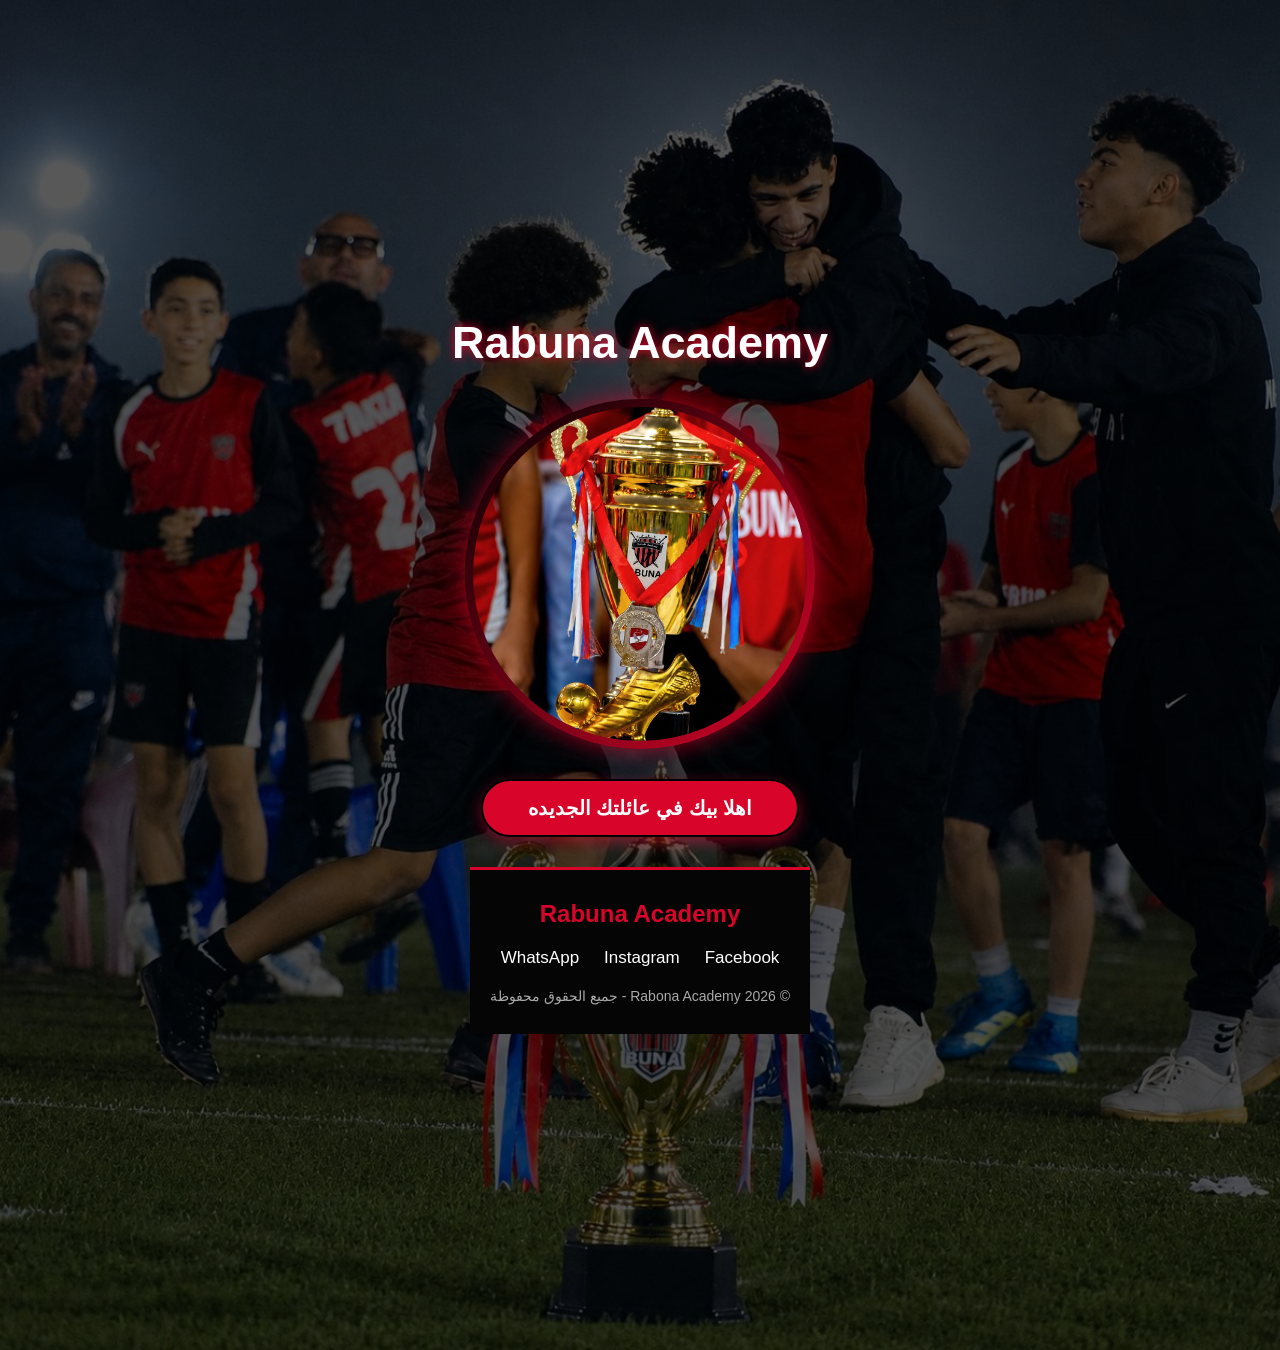
<file: rabuna academe/index.html>
<!DOCTYPE html>
<html lang="ar" dir="rtl">

<head>
    <meta charset="UTF-8">

    <meta name="viewport" content="width=device-width, initial-scale=1.0">

    <title>Rabuna Academy</title>


    <link rel="stylesheet" href="home.css">


</head>

<body>



    <main class="home">

        <h1>Rabuna Academy</h1>


        <div class="image-frame">

            <div class="image-box">
            </div>

        </div>


        <a href="about.html" class="join-btn">
            اهلا بيك في عائلتك الجديده
        </a>
        <footer>

            <h2>Rabuna Academy</h2>



            <div class="social-links">
                <a href="https://www.facebook.com/dimoahmedd/">Facebook</a>
                <a
                    href="https://www.instagram.com/manga_ahmed99?igsi=MWFxOHA2MWh6MGszOA%3D%3D&utm_source=qr">Instagram</a>
                <a href="https://chat.whatsapp.com/GxvY302BCnHC3DMBCkt6Dj?mode=gi_t">WhatsApp</a>
            </div>

            <p>© 2026 Rabona Academy - جميع الحقوق محفوظة</p>

        </footer>

     
 

</body>

</html>
</file>
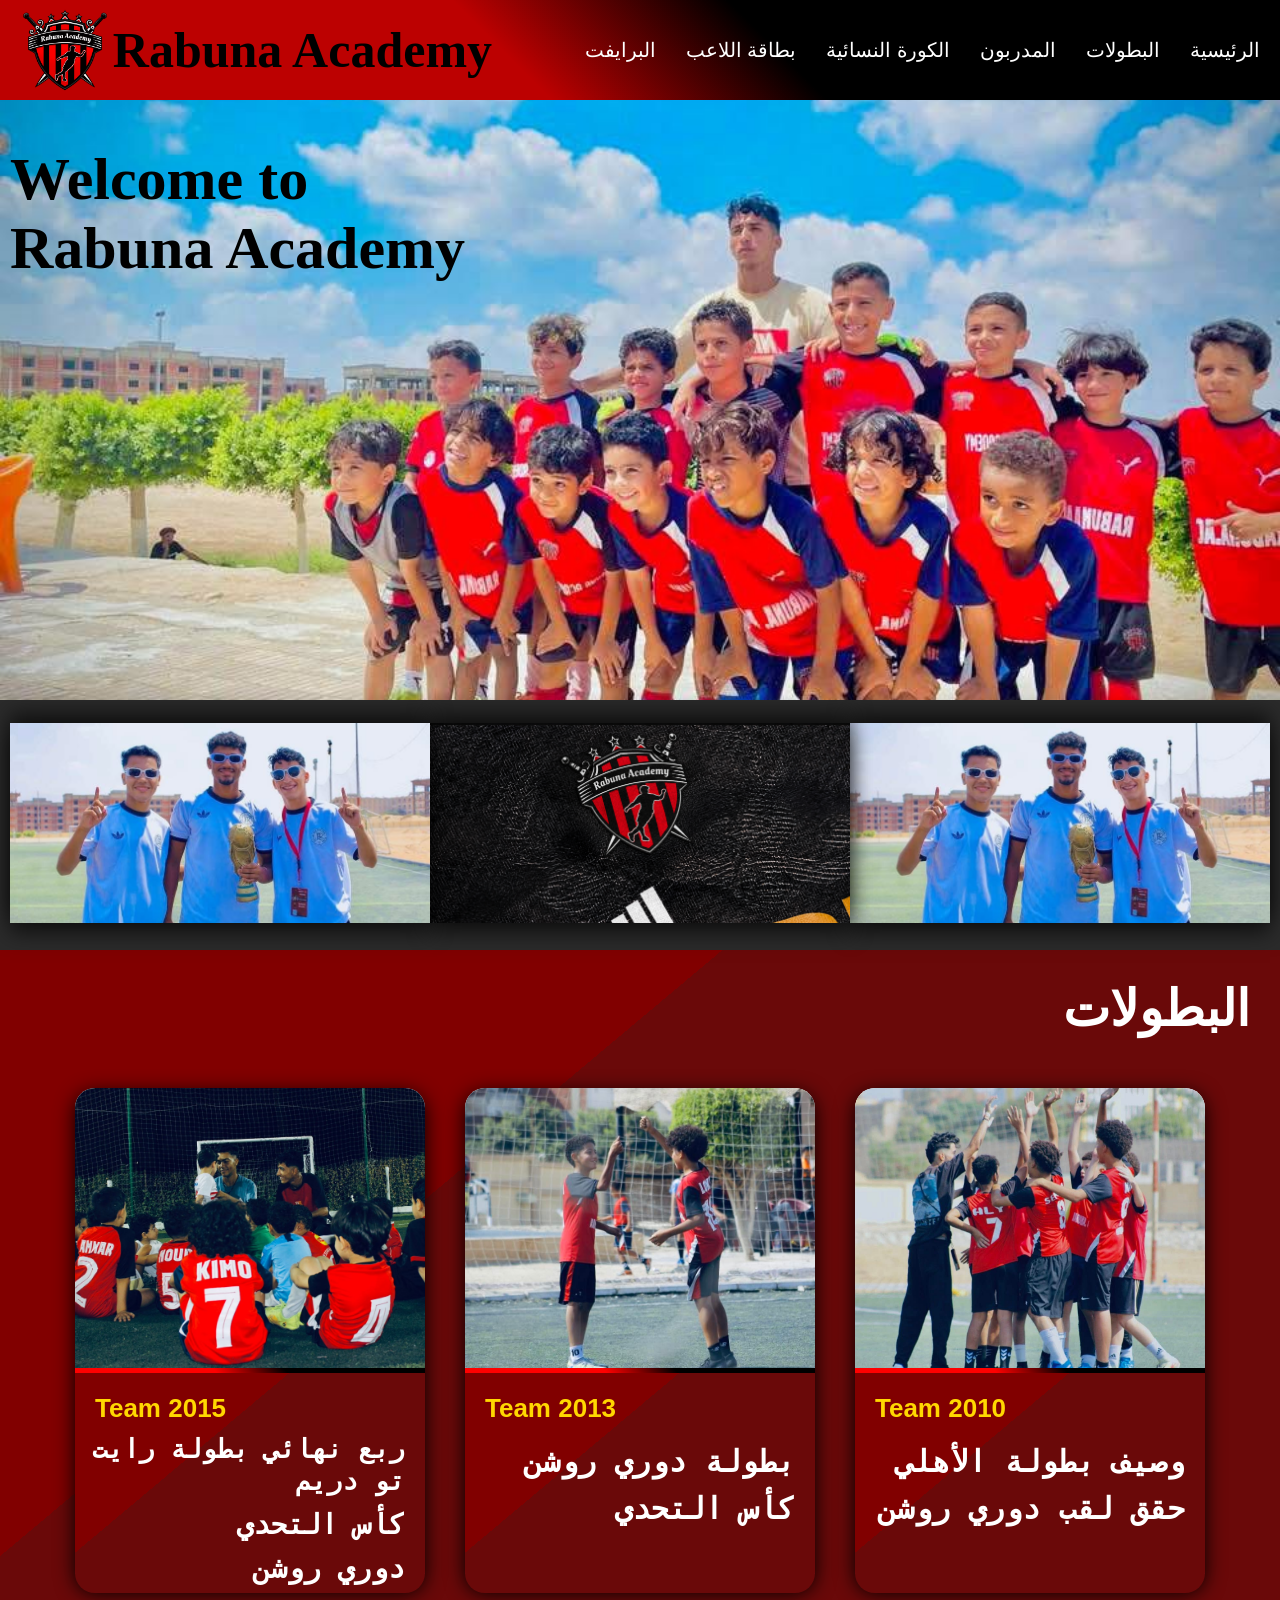
<file: rabuna academe/about.html>
<!DOCTYPE html>
<html lang="ar" dir="rtl">

<head>
    <meta charset="UTF-8">
    <meta name="viewport" content="width=device-width, initial-scale=1.0">
    <title>البطولات</title>

    <link rel="stylesheet" href="about.css">
</head>

<body>

    <header>
        <nav>
            <a href="index.html">الرئيسية</a>
            <a href="about.html">البطولات</a>
            <a href="المدربون.html">المدربون</a>
            <a href="الكوره النسائيه.html">الكورة النسائية</a>
            <a href="بطاقة الاعب.html">بطاقة اللاعب</a>
            <a href="الكنز.html">البرايفت</a>
        </nav>

        <h1 class="logo_of_Acde">Rabuna Academy</h1>

        <div class="image_box">
            <img src="imgaes/49977ebd-0f74-4b63-ac1d-52f9925e0c34.png"
                 alt="Rabuna Academy Logo">
        </div>
    </header>

    <!-- الصورة الرئيسية -->
    <section class="conter_1">
        <div class="card">
            <h1 class="fade-up">Welcome to</h1>
            <h1 class="bottom fade-up">Rabuna Academy</h1>
        </div>
    </section>
    
    <section class="start_logo">
        <div class="img_logo fade-up">
            <img src="imgaes/WhatsApp Image 2026-09-03 at 4.36.55 PM.jpeg"
                 alt="Academy">
        </div>

        <div class="img_logo fade-up">
            <img src="imgaes/ec1f8cb2-b46d-4b20-89ba-014b84472900.png"
                 alt="Academy Logo">
        </div>

        <div class="img_logo fade-up">
            <img src="imgaes/WhatsApp Image 2026-09-03 at 4.36.55 PM.jpeg"
                 alt="Academy">
        </div>
    </section>

    <!-- البطولات -->
    <section class="info_com">

        <h2 class="text fade-up">البطولات</h2>

        <section class="chams">

            <div class="one fade-up">
                <img src="imgaes/2010.jpeg" alt="Team 2010">

                <div class="line"></div>

                <div class="text_1">
                    <h2>Team 2010</h2>
                    <h3 class="one_sten">وصيف بطولة الأهلي</h3>
                    <h3 class="two_sten">حقق لقب دوري روشن</h3>
                </div>
            </div>

            <div class="two fade-up">
                <img src="imgaes/2013.jpg" alt="Team 2013">

                <div class="line"></div>

                <div class="text_1">
                    <h2>Team 2013</h2>
                    <h3 class="one_sten">بطولة دوري روشن</h3>
                    <h3 class="two_sten">كأس التحدي</h3>
                </div>
            </div>

            <div class="tree fade-up">
                <img src="imgaes/2015.jpg" alt="Team 2015">

                <div class="line"></div>

                <div class="text_1">
                    <h2>Team 2015</h2>
                    <h3 class="one_sten">ربع نهائي بطولة رايت تو دريم</h3>
                    <h3 class="two_sten">كأس التحدي</h3>
                    <h3 class="two_sten">دوري روشن</h3>
                </div>
            </div>

        </section>
    </section>
    <section class="trans_info">

    </section>

    <script src="home.js"></script>

</body>
</html>
</file>
<file: rabuna academe/home.css>
/* إزالة المسافات الافتراضية */
* {
    margin: 0;
    padding: 0;
    box-sizing: border-box;
}

html,
body {
    width: 100%;
    min-width: 1200px;
}

/* إعدادات الصفحة */
body {
    font-family: Arial, sans-serif;
    /* الخلفية */
    background-image: url("imgaes/WhatsApp Image 2026-08-30 at 5.29.43 AM.jpeg");
    background-size: cover;
    background-position: center;
    background-repeat: no-repeat;
      overflow-x: auto;

}


/* الصفحة الرئيسية */
.home {
    min-height: 150vh;

    display: flex;
    flex-direction: column;

    align-items: center;
    justify-content: center;

    gap: 30px;
    padding: 30px;

    /* طبقة غامقة فوق الخلفية */
    background-color: rgba(0, 0, 0, 0.65);
}

/* عنوان الأكاديمية */
.home h1 {
    color: white;
    font-size: 45px;

    text-align: center;

    /* ظل أحمر */
    text-shadow: 0 0 10px #d90429;
}

/* الفريم الخارجي للصورة */
.image-frame {
    width: 350px;
    height: 350px;

    padding: 8px;

    /* لون الفريم أسود وأحمر */
    background: linear-gradient(135deg, #000, #d90429);

    border-radius: 50%;

    /* ظل */
    box-shadow: 0 0 25px rgba(217, 4, 41, 0.7);

    transition: 0.3s;
}

/* تأثير عند الوقوف على الفريم */
.image-frame:hover {
    transform: scale(1.03);
}

/* مكان الصورة */
.image-box {
    width: 100%;
    height: 100%;

    border-radius: 50%;

    /* صورة الأكاديمية */
    background-image: url("imgaes/WhatsApp Image 2026-08-30 at 5.18.05 AM.jpeg");
    background-size: cover;
    background-position: center;
}

/* زر الانضمام */
.join-btn {
    display: inline-block;

    background-color: #d90429;
    color: white;

    padding: 15px 45px;

    border: 2px solid black;
    border-radius: 30px;

    font-size: 20px;
    font-weight: bold;

    text-decoration: none;

    cursor: pointer;

    transition: 0.3s;

    box-shadow: 0 5px 15px rgba(217, 4, 41, 0.5);
}

.join-btn:hover {
    background-color: black;
    border-color: #d90429;

    transform: scale(1.08);
}
/* Footer */
footer {
    background-color: #050505;
    color: white;

    text-align: center;

    padding: 30px 20px;

    border-top: 3px solid #d90429;
}

/* اسم الأكاديمية */
footer h2 {
    margin-bottom: 20px;

    color: #d90429;
}

/* روابط السوشيال */
.social-links {
    display: flex;

    justify-content: center;

    gap: 25px;

    margin-bottom: 20px;

    flex-wrap: wrap;
}

/* شكل لينكات السوشيال */
footer a {
    color: white;

    text-decoration: none;

    font-size: 17px;

    transition: 0.3s;
}

/* Hover على اللينكات */
footer a:hover {
    color: #d90429;
}

/* الحقوق */
footer p {
    color: #aaa;

    font-size: 14px;

    margin-top: 15px;
}
</file>
<file: rabuna academe/about.css>
* {
    margin: 0;
    padding: 0;
    box-sizing: border-box;
}

html {
    scroll-behavior: smooth;
}
html,
body {
    width: 100%;
    min-width: 1000px;
}


body {
    font-family: Arial, Helvetica, sans-serif;
    overflow-x: hidden;
}

header {
    position: fixed;
    top: 0;
    left: 0;
    z-index: 1000;

    display: flex;
    width: 100%;
    height: 100px;
    align-items: center;
    justify-content: space-between;

    background: linear-gradient(
        45deg,
        rgb(188, 1, 1) 40%,
        black 60%
    );
}

header nav {
    display: flex;
    align-items: center;
    gap: 30px;
    margin-right: 20px;
    margin-left: 90px;
}

header nav a {
    color: white;
    text-decoration: none;
    font-size: 20px;
    font-family: Tahoma, Arial, sans-serif;
    white-space: nowrap;
    transition: 0.3s;
}

header nav a:hover {
    color: #ff1a1a;
    transform: translateY(-2px);
}

.logo_of_Acde {
    font-size: 50px;
    font-family: fantasy;
    white-space: nowrap;
}

.image_box img {
    width: 90px;
    height: 90px;
    margin-left: 20px;
    object-fit: contain;
    display: block;
}


.conter_1 {
    width: 100%;
    height: 600px;
    margin-top: 100px;
    padding-top: 25px;

    background-image: url("imgaes/WhatsApp Image 2026-09-03 at 4.36.54 PM.jpeg");
    background-size: cover;
    background-repeat: no-repeat;
    background-position: center;
}

.card {
    margin-top: 20px;
    width: 100%;
}

.card h1 {
    text-align: left;
    font-size: 60px;
    font-family: fantasy;
    padding-left: 10px;
    color: black;
}

.bottom {
    padding-bottom: 30px;
}

.card h3 {
    font-family: monospace;
    font-weight: bold;
    font-size: 28px;
    padding-right: 20px;
    padding-bottom: 20px;
}

/* IMAGE STRIP */
.start_logo {
    width: 100%;
    min-height: 250px;
    display: flex;
    align-items: center;
    justify-content: center;
    background-color: rgba(0, 0, 0, 0.831);
}

.img_logo img {
    width: 420px;
    height: 200px;
    object-fit: cover;

    box-shadow:
        0 -10px 20px rgba(0, 0, 0, 0.6),
        0 10px 20px rgba(0, 0, 0, 0.6);
}
.info_com {
    background: linear-gradient(
        -40deg,
        rgb(106, 9, 9) 65%,
        rgb(129, 0, 0) 50%
    );
}

.text {
    padding: 30px;
    color: white;
    text-align: right;
    font-size: 50px;
    font-family: 'Segoe UI', Tahoma, Geneva, Verdana, sans-serif;
}

.chams {
    width: 100%;
    display: flex;
    align-items: center;
    justify-content: center;
    flex-wrap: wrap;
}
.one,
.two,
.tree {
    width: 350px;
    height: 500px;
    margin: 20px;
    border-radius: 20px;
    background-color: white;
    box-shadow: 0 5px 20px black;
    transition: transform 0.3s ease;
}

.one img,
.two img,
.tree img {
    width: 350px;
    height: 280px;
    object-fit: cover;
    border-top-left-radius: 20px;
    border-top-right-radius: 20px;
}

.one .line,
.two .line,
.tree .line {
    width: 350px;
    height: 5px;
    margin-top: -4px;

    background: linear-gradient(
        45deg,
        red 40%,
        black 60%
    );
}

.one:hover,
.two:hover,
.tree:hover {
    transform: translateY(-4px);
}

.one .text_1,
.two .text_1,
.tree .text_1 {
    width: 350px;
    height: 220px;
    overflow: hidden;

    border-bottom-left-radius: 20px;
    border-bottom-right-radius: 20px;

    background: linear-gradient(
        -40deg,
        rgb(106, 9, 9) 65%,
        rgb(129, 0, 0) 50%
    );
}

.one .text_1 h2,
.two .text_1 h2,
.tree .text_1 h2 {
    padding: 20px;
    font-size: 26px;
    color: gold;
    font-family: 'Segoe UI', Tahoma, Geneva, Verdana, sans-serif;
    text-align: left;
}

.one .text_1 .one_sten,
.two .text_1 .one_sten {
    padding-right: 20px;
    font-size: 30px;
    color: white;
    font-family: monospace;
    font-weight: bold;
    text-align: right;
}

.one .text_1 .two_sten,
.two .text_1 .two_sten {
    padding-right: 20px;
    padding-top: 10px;
    font-size: 30px;
    color: white;
    font-family: monospace;
    font-weight: bold;
    text-align: right;
}

.tree .text_1 h2 {
    padding-top: 20px;
    padding-left: 20px;
    padding-bottom: 10px;
}

.tree .text_1 .one_sten {
    padding-right: 20px;
    font-size: 26px;
    color: white;
    font-family: monospace;
    font-weight: bold;
    text-align: right;
}


.tree .text_1 .two_sten {
    padding-right: 20px;
    padding-top: 10px;
    font-size: 28px;
    color: white;
    font-family: monospace;
    font-weight: bold;
    text-align: right;
}

.fade-up {
    opacity: 0;
    transform: translateY(60px);

    transition:
        opacity 0.8s ease,
        transform 0.8s ease;

    will-change: opacity, transform;
}

.fade-up.show {
    opacity: 1;
    transform: translateY(0);
}

@media (prefers-reduced-motion: reduce) {
    .fade-up {
        opacity: 1;
        transform: none;
        transition: none;
    }
}

@media (max-width: 900px) {
    header {
        height: auto;
        min-height: 100px;
        flex-wrap: wrap;
        justify-content: center;
        padding: 10px;
    }

    header nav {
        order: 3;
        flex-wrap: wrap;
        justify-content: center;
        gap: 12px;
        margin: 10px 0;
    }

    header nav a {
        font-size: 15px;
    }

    .logo_of_Acde {
        font-size: 30px;
    }

    .image_box img {
        width: 65px;
        height: 65px;
        margin: 0;
    }

    .conter_1 {
        margin-top: 145px;
        height: 500px;
    }

    .card h1 {
        font-size: 40px;
    }

    .start_logo {
        flex-wrap: wrap;
        height: auto;
        padding: 20px 0;
        gap: 15px;
    }

    .img_logo img {
        max-width: 90vw;
        height: auto;
    }

    .text {
        font-size: 35px;
    }
}
</file>
